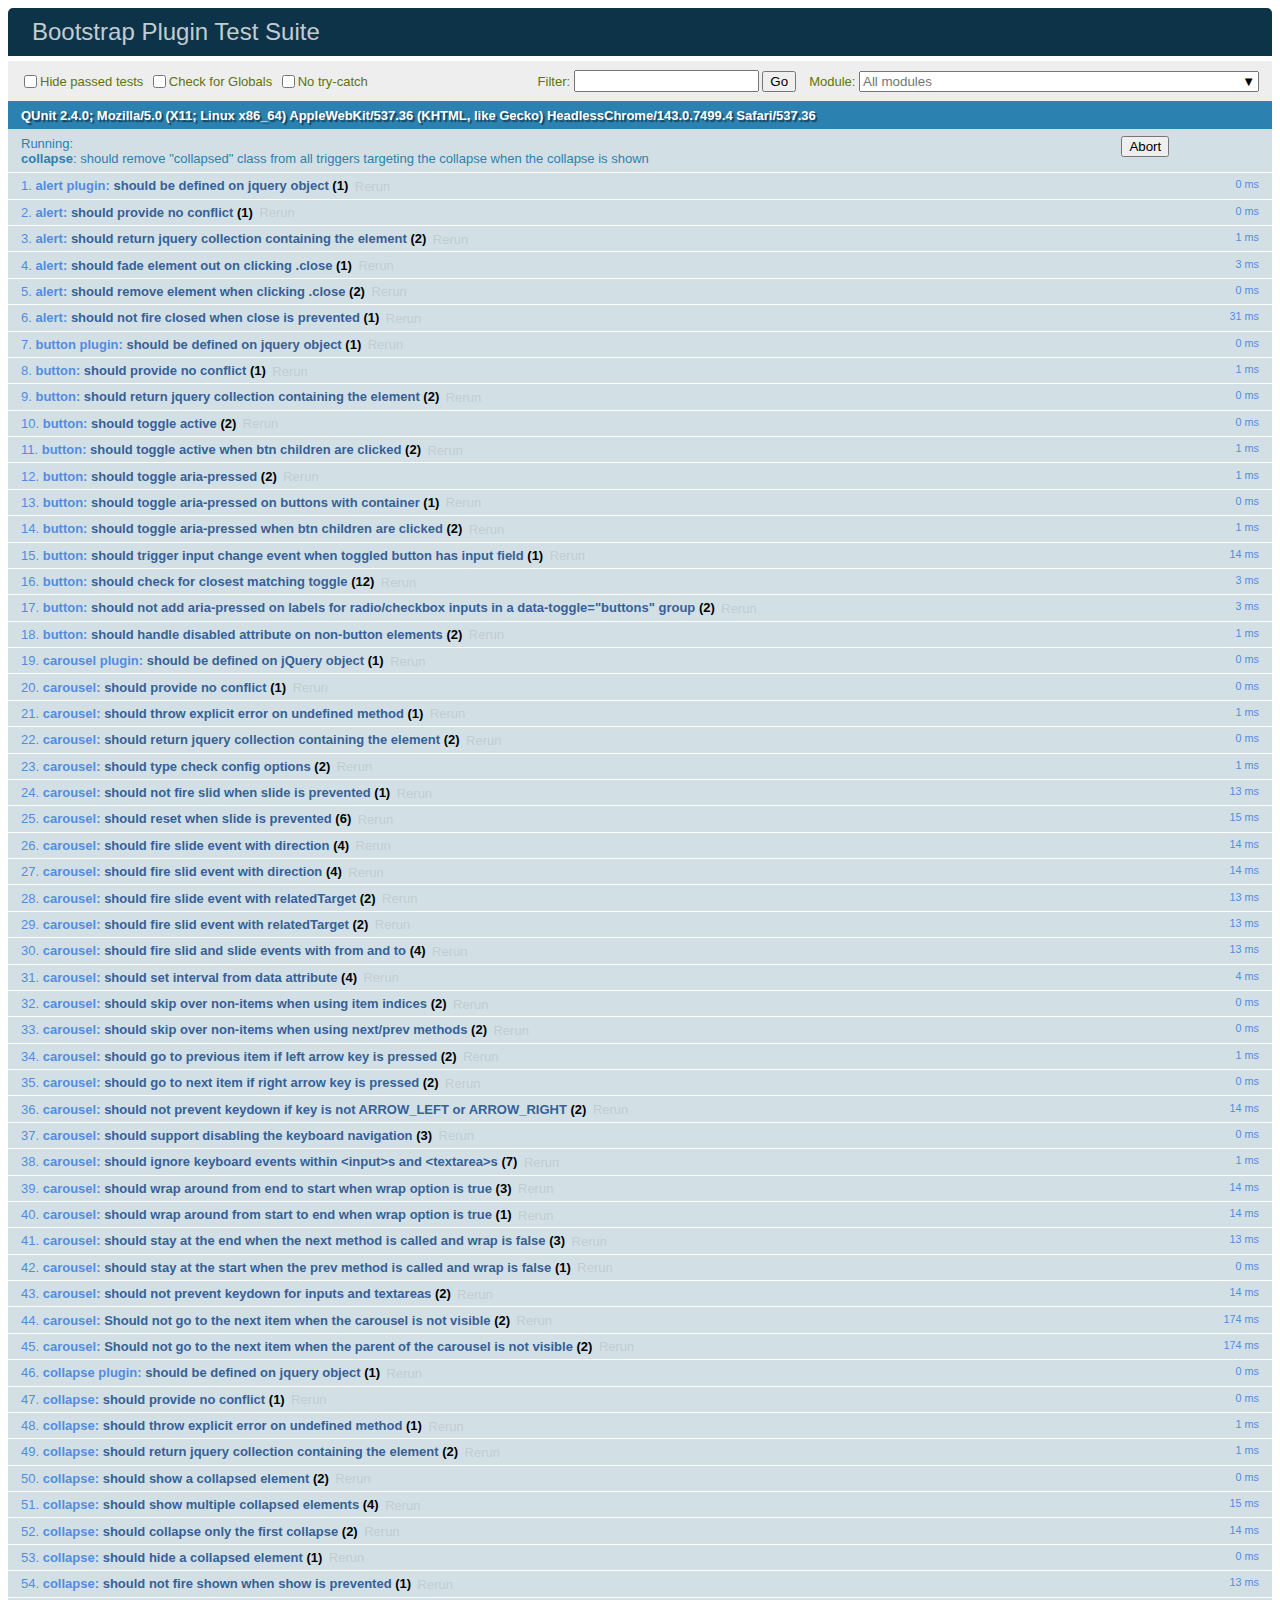
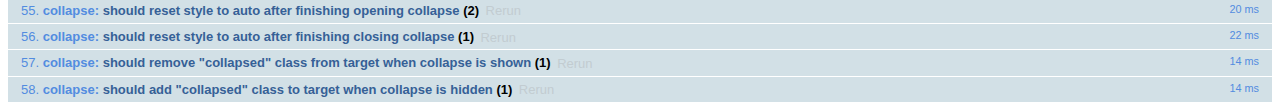
<file: mobile-code/vendor/bootstrap-4.0.0-beta.2/js/tests/index.html>
<!doctype html>
<html>
  <head>
    <meta charset="utf-8">
    <meta name="viewport" content="width=device-width, initial-scale=1, shrink-to-fit=no">
    <title>Bootstrap Plugin Test Suite</title>

    <!-- jQuery -->
    <script src="../../assets/js/vendor/jquery-slim.min.js"></script>
    <script src="../../assets/js/vendor/popper.min.js"></script>

    <!-- QUnit -->
    <link rel="stylesheet" href="vendor/qunit.css" media="screen">
    <script src="vendor/qunit.js"></script>

    <script>
      // Disable jQuery event aliases to ensure we don't accidentally use any of them
      [
        'blur',
        'focus',
        'focusin',
        'focusout',
        'resize',
        'scroll',
        'click',
        'dblclick',
        'mousedown',
        'mouseup',
        'mousemove',
        'mouseover',
        'mouseout',
        'mouseenter',
        'mouseleave',
        'change',
        'select',
        'submit',
        'keydown',
        'keypress',
        'keyup',
        'contextmenu'
      ].forEach(function(eventAlias) {
        $.fn[eventAlias] = function() {
          throw new Error('Using the ".' + eventAlias + '()" method is not allowed, so that Bootstrap can be compatible with custom jQuery builds which exclude the "event aliases" module that defines said method. See https://github.com/twbs/bootstrap/blob/master/CONTRIBUTING.md#js')
        }
      })

      // Require assert.expect in each test
      QUnit.config.requireExpects = true

      // See https://github.com/axemclion/grunt-saucelabs#test-result-details-with-qunit
      var log = []
      var testName

      QUnit.done(function(testResults) {
        var tests = []
        for (var i = 0; i < log.length; i++) {
          var details = log[i]
          tests.push({
            name: details.name,
            result: details.result,
            expected: details.expected,
            actual: details.actual,
            source: details.source
          })
        }
        testResults.tests = tests

        window.global_test_results = testResults
      })

      QUnit.testStart(function(testDetails) {
        QUnit.log(function(details) {
          if (!details.result) {
            details.name = testDetails.name
            log.push(details)
          }
        })
      })

      // Cleanup
      QUnit.testDone(function () {
        $('#modal-test, .modal-backdrop').remove()
      })

      // Display fixture on-screen on iOS to avoid false positives
      // See https://github.com/twbs/bootstrap/pull/15955
      if (/iPhone|iPad|iPod/.test(navigator.userAgent)) {
        QUnit.begin(function() {
          $('#qunit-fixture').css({ top: 0, left: 0 })
        })

        QUnit.done(function() {
          $('#qunit-fixture').css({ top: '', left: '' })
        })
      }
    </script>

    <!-- Transpiled Plugins -->
    <script src="../dist/util.js"></script>
    <script src="../dist/alert.js"></script>
    <script src="../dist/button.js"></script>
    <script src="../dist/carousel.js"></script>
    <script src="../dist/collapse.js"></script>
    <script src="../dist/dropdown.js"></script>
    <script src="../dist/modal.js"></script>
    <script src="../dist/scrollspy.js"></script>
    <script src="../dist/tab.js"></script>
    <script src="../dist/tooltip.js"></script>
    <script src="../dist/popover.js"></script>

    <!-- Unit Tests -->
    <script src="unit/alert.js"></script>
    <script src="unit/button.js"></script>
    <script src="unit/carousel.js"></script>
    <script src="unit/collapse.js"></script>
    <script src="unit/dropdown.js"></script>
    <script src="unit/modal.js"></script>
    <script src="unit/scrollspy.js"></script>
    <script src="unit/tab.js"></script>
    <script src="unit/tooltip.js"></script>
    <script src="unit/popover.js"></script>
  </head>
  <body>
    <div id="qunit-container">
      <div id="qunit"></div>
      <div id="qunit-fixture"></div>
    </div>
  </body>
</html>
</file>
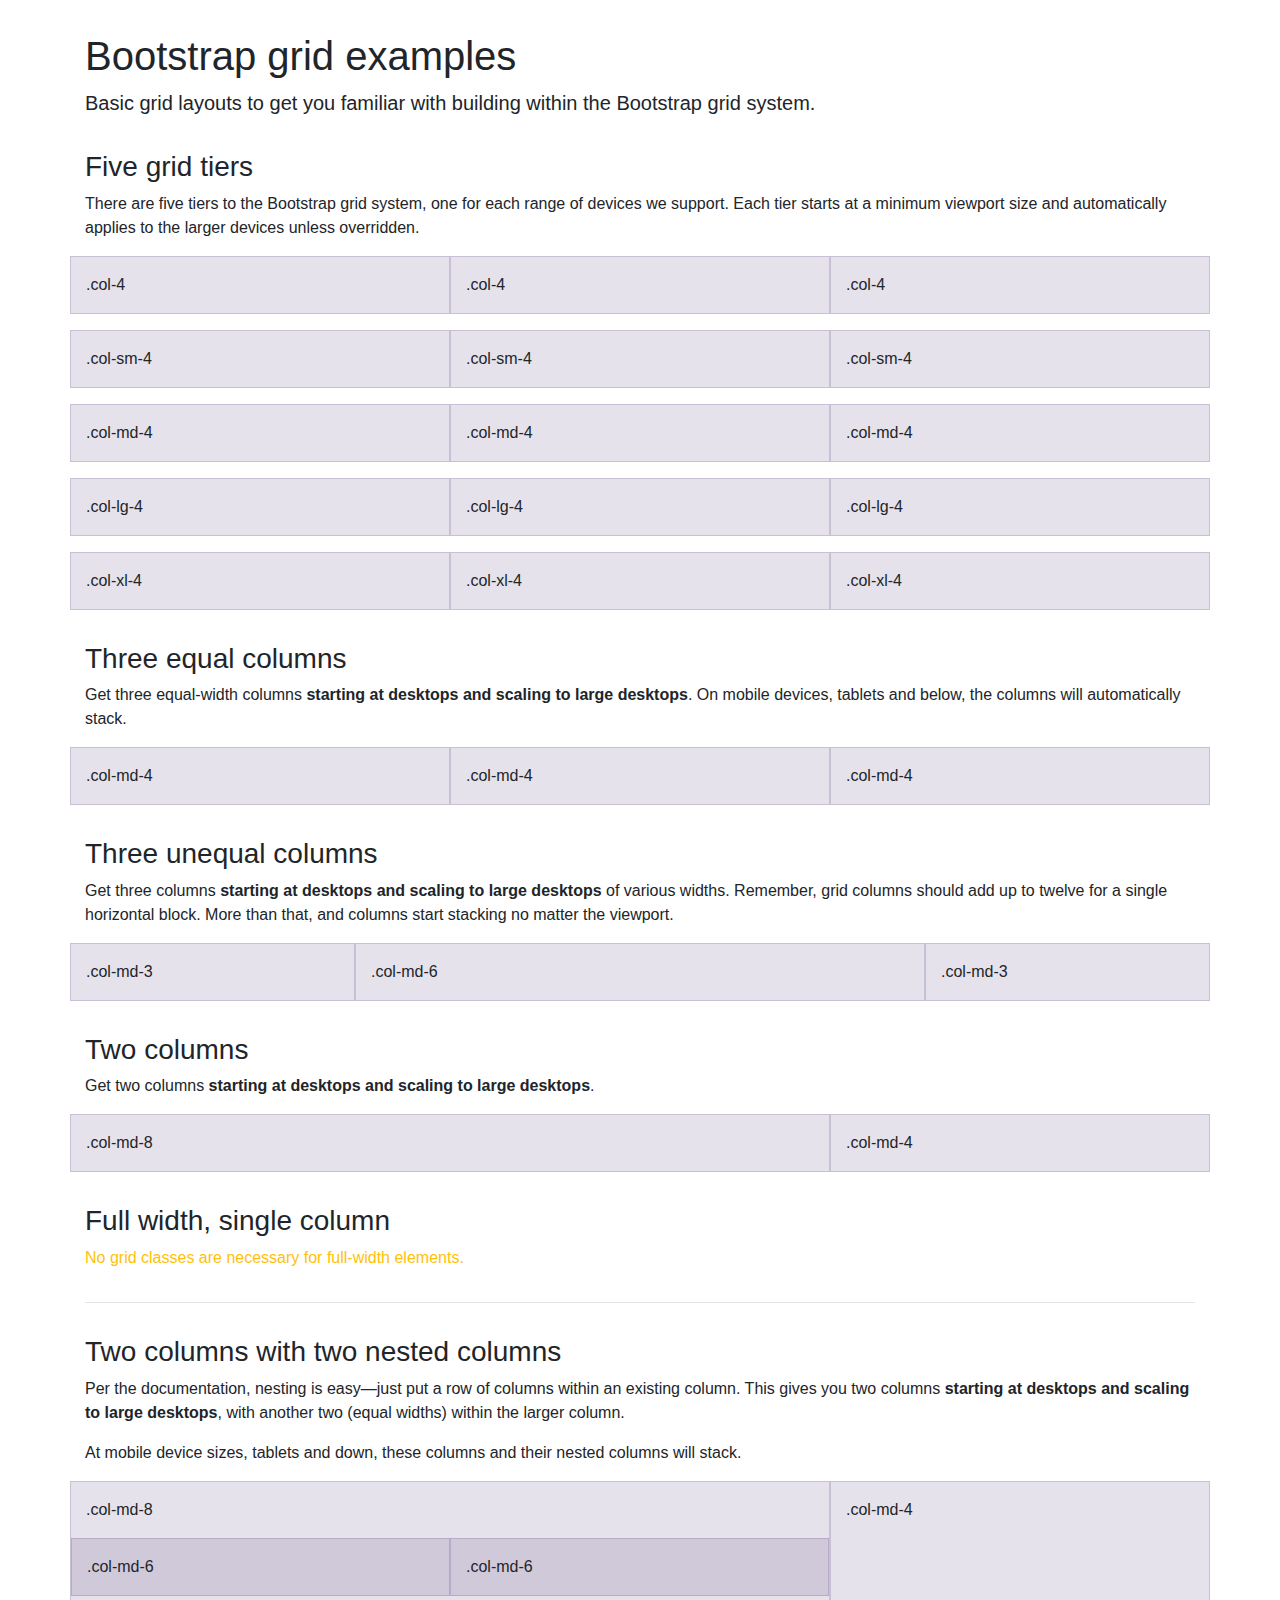
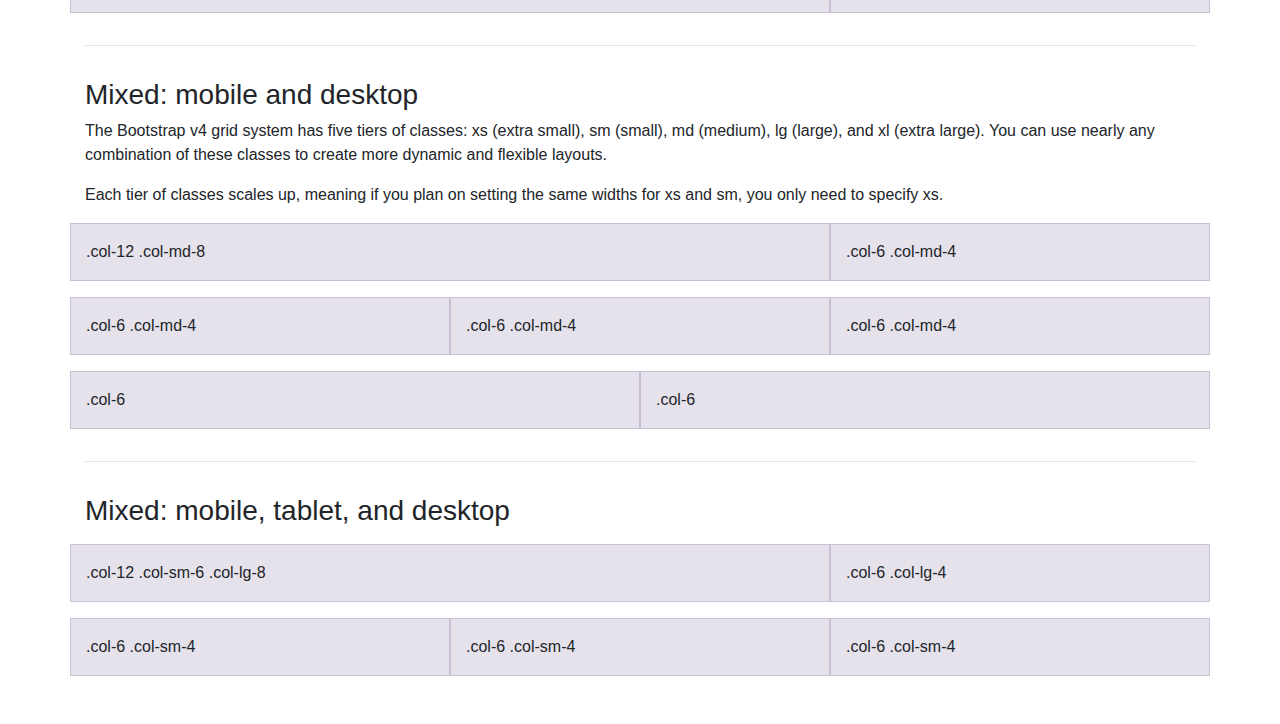
<file: mobile-code/vendor/bootstrap-4.0.0-beta.2/docs/4.0/examples/grid/index.html>
<!doctype html>
<html lang="en">
  <head>
    <meta charset="utf-8">
    <meta name="viewport" content="width=device-width, initial-scale=1, shrink-to-fit=no">
    <meta name="description" content="">
    <meta name="author" content="">
    <link rel="icon" href="../../../../favicon.ico">

    <title>Grid Template for Bootstrap</title>

    <!-- Bootstrap core CSS -->
    <link href="../../../../dist/css/bootstrap.min.css" rel="stylesheet">

    <!-- Custom styles for this template -->
    <link href="grid.css" rel="stylesheet">
  </head>

  <body>
    <div class="container">

      <h1>Bootstrap grid examples</h1>
      <p class="lead">Basic grid layouts to get you familiar with building within the Bootstrap grid system.</p>

      <h3>Five grid tiers</h3>
      <p>There are five tiers to the Bootstrap grid system, one for each range of devices we support. Each tier starts at a minimum viewport size and automatically applies to the larger devices unless overridden.</p>

      <div class="row">
        <div class="col-4">.col-4</div>
        <div class="col-4">.col-4</div>
        <div class="col-4">.col-4</div>
      </div>

      <div class="row">
        <div class="col-sm-4">.col-sm-4</div>
        <div class="col-sm-4">.col-sm-4</div>
        <div class="col-sm-4">.col-sm-4</div>
      </div>

      <div class="row">
        <div class="col-md-4">.col-md-4</div>
        <div class="col-md-4">.col-md-4</div>
        <div class="col-md-4">.col-md-4</div>
      </div>

      <div class="row">
        <div class="col-lg-4">.col-lg-4</div>
        <div class="col-lg-4">.col-lg-4</div>
        <div class="col-lg-4">.col-lg-4</div>
      </div>

      <div class="row">
        <div class="col-xl-4">.col-xl-4</div>
        <div class="col-xl-4">.col-xl-4</div>
        <div class="col-xl-4">.col-xl-4</div>
      </div>

      <h3>Three equal columns</h3>
      <p>Get three equal-width columns <strong>starting at desktops and scaling to large desktops</strong>. On mobile devices, tablets and below, the columns will automatically stack.</p>
      <div class="row">
        <div class="col-md-4">.col-md-4</div>
        <div class="col-md-4">.col-md-4</div>
        <div class="col-md-4">.col-md-4</div>
      </div>

      <h3>Three unequal columns</h3>
      <p>Get three columns <strong>starting at desktops and scaling to large desktops</strong> of various widths. Remember, grid columns should add up to twelve for a single horizontal block. More than that, and columns start stacking no matter the viewport.</p>
      <div class="row">
        <div class="col-md-3">.col-md-3</div>
        <div class="col-md-6">.col-md-6</div>
        <div class="col-md-3">.col-md-3</div>
      </div>

      <h3>Two columns</h3>
      <p>Get two columns <strong>starting at desktops and scaling to large desktops</strong>.</p>
      <div class="row">
        <div class="col-md-8">.col-md-8</div>
        <div class="col-md-4">.col-md-4</div>
      </div>

      <h3>Full width, single column</h3>
      <p class="text-warning">No grid classes are necessary for full-width elements.</p>

      <hr>

      <h3>Two columns with two nested columns</h3>
      <p>Per the documentation, nesting is easy—just put a row of columns within an existing column. This gives you two columns <strong>starting at desktops and scaling to large desktops</strong>, with another two (equal widths) within the larger column.</p>
      <p>At mobile device sizes, tablets and down, these columns and their nested columns will stack.</p>
      <div class="row">
        <div class="col-md-8">
          .col-md-8
          <div class="row">
            <div class="col-md-6">.col-md-6</div>
            <div class="col-md-6">.col-md-6</div>
          </div>
        </div>
        <div class="col-md-4">.col-md-4</div>
      </div>

      <hr>

      <h3>Mixed: mobile and desktop</h3>
      <p>The Bootstrap v4 grid system has five tiers of classes: xs (extra small), sm (small), md (medium), lg (large), and xl (extra large). You can use nearly any combination of these classes to create more dynamic and flexible layouts.</p>
      <p>Each tier of classes scales up, meaning if you plan on setting the same widths for xs and sm, you only need to specify xs.</p>
      <div class="row">
        <div class="col-12 col-md-8">.col-12 .col-md-8</div>
        <div class="col-6 col-md-4">.col-6 .col-md-4</div>
      </div>
      <div class="row">
        <div class="col-6 col-md-4">.col-6 .col-md-4</div>
        <div class="col-6 col-md-4">.col-6 .col-md-4</div>
        <div class="col-6 col-md-4">.col-6 .col-md-4</div>
      </div>
      <div class="row">
        <div class="col-6">.col-6</div>
        <div class="col-6">.col-6</div>
      </div>

      <hr>

      <h3>Mixed: mobile, tablet, and desktop</h3>
      <p></p>
      <div class="row">
        <div class="col-12 col-sm-6 col-lg-8">.col-12 .col-sm-6 .col-lg-8</div>
        <div class="col-6 col-lg-4">.col-6 .col-lg-4</div>
      </div>
      <div class="row">
        <div class="col-6 col-sm-4">.col-6 .col-sm-4</div>
        <div class="col-6 col-sm-4">.col-6 .col-sm-4</div>
        <div class="col-6 col-sm-4">.col-6 .col-sm-4</div>
      </div>

    </div> <!-- /container -->
  </body>
</html>
</file>
<file: mobile-code/vendor/bootstrap-4.0.0-beta.2/docs/4.0/examples/grid/grid.css>
body {
  padding-top: 2rem;
  padding-bottom: 2rem;
}

h3 {
  margin-top: 2rem;
}

.row {
  margin-bottom: 1rem;
}
.row .row {
  margin-top: 1rem;
  margin-bottom: 0;
}
[class*="col-"] {
  padding-top: 1rem;
  padding-bottom: 1rem;
  background-color: rgba(86,61,124,.15);
  border: 1px solid rgba(86,61,124,.2);
}

hr {
  margin-top: 2rem;
  margin-bottom: 2rem;
}
</file>
<file: mobile-code/vendor/bootstrap-4.0.0-beta.2/js/tests/vendor/qunit.css>
/*!
 * QUnit 2.4.0
 * https://qunitjs.com/
 *
 * Copyright jQuery Foundation and other contributors
 * Released under the MIT license
 * https://jquery.org/license
 *
 * Date: 2017-07-08T15:20Z
 */

/** Font Family and Sizes */

#qunit-tests, #qunit-header, #qunit-banner, #qunit-testrunner-toolbar, #qunit-filteredTest, #qunit-userAgent, #qunit-testresult {
	font-family: "Helvetica Neue Light", "HelveticaNeue-Light", "Helvetica Neue", Calibri, Helvetica, Arial, sans-serif;
}

#qunit-testrunner-toolbar, #qunit-filteredTest, #qunit-userAgent, #qunit-testresult, #qunit-tests li { font-size: small; }
#qunit-tests { font-size: smaller; }


/** Resets */

#qunit-tests, #qunit-header, #qunit-banner, #qunit-filteredTest, #qunit-userAgent, #qunit-testresult, #qunit-modulefilter {
	margin: 0;
	padding: 0;
}


/** Header (excluding toolbar) */

#qunit-header {
	padding: 0.5em 0 0.5em 1em;

	color: #8699A4;
	background-color: #0D3349;

	font-size: 1.5em;
	line-height: 1em;
	font-weight: 400;

	border-radius: 5px 5px 0 0;
}

#qunit-header a {
	text-decoration: none;
	color: #C2CCD1;
}

#qunit-header a:hover,
#qunit-header a:focus {
	color: #FFF;
}

#qunit-banner {
	height: 5px;
}

#qunit-filteredTest {
	padding: 0.5em 1em 0.5em 1em;
	color: #366097;
	background-color: #F4FF77;
}

#qunit-userAgent {
	padding: 0.5em 1em 0.5em 1em;
	color: #FFF;
	background-color: #2B81AF;
	text-shadow: rgba(0, 0, 0, 0.5) 2px 2px 1px;
}


/** Toolbar */

#qunit-testrunner-toolbar {
	padding: 0.5em 1em 0.5em 1em;
	color: #5E740B;
	background-color: #EEE;
}

#qunit-testrunner-toolbar .clearfix {
	height: 0;
	clear: both;
}

#qunit-testrunner-toolbar label {
	display: inline-block;
}

#qunit-testrunner-toolbar input[type=checkbox],
#qunit-testrunner-toolbar input[type=radio] {
	margin: 3px;
	vertical-align: -2px;
}

#qunit-testrunner-toolbar input[type=text] {
	box-sizing: border-box;
	height: 1.6em;
}

.qunit-url-config,
.qunit-filter,
#qunit-modulefilter {
	display: inline-block;
	line-height: 2.1em;
}

.qunit-filter,
#qunit-modulefilter {
	float: right;
	position: relative;
	margin-left: 1em;
}

.qunit-url-config label {
	margin-right: 0.5em;
}

#qunit-modulefilter-search {
	box-sizing: border-box;
	width: 400px;
}

#qunit-modulefilter-search-container:after {
	position: absolute;
	right: 0.3em;
	content: "\25bc";
	color: black;
}

#qunit-modulefilter-dropdown {
	/* align with #qunit-modulefilter-search */
	box-sizing: border-box;
	width: 400px;
	position: absolute;
	right: 0;
	top: 50%;
	margin-top: 0.8em;

	border: 1px solid #D3D3D3;
	border-top: none;
	border-radius: 0 0 .25em .25em;
	color: #000;
	background-color: #F5F5F5;
	z-index: 99;
}

#qunit-modulefilter-dropdown a {
	color: inherit;
	text-decoration: none;
}

#qunit-modulefilter-dropdown .clickable.checked {
	font-weight: bold;
	color: #000;
	background-color: #D2E0E6;
}

#qunit-modulefilter-dropdown .clickable:hover {
	color: #FFF;
	background-color: #0D3349;
}

#qunit-modulefilter-actions {
	display: block;
	overflow: auto;

	/* align with #qunit-modulefilter-dropdown-list */
	font: smaller/1.5em sans-serif;
}

#qunit-modulefilter-dropdown #qunit-modulefilter-actions > * {
	box-sizing: border-box;
	max-height: 2.8em;
	display: block;
	padding: 0.4em;
}

#qunit-modulefilter-dropdown #qunit-modulefilter-actions > button {
	float: right;
	font: inherit;
}

#qunit-modulefilter-dropdown #qunit-modulefilter-actions > :last-child {
	/* insert padding to align with checkbox margins */
	padding-left: 3px;
}

#qunit-modulefilter-dropdown-list {
	max-height: 200px;
	overflow-y: auto;
	margin: 0;
	border-top: 2px groove threedhighlight;
	padding: 0.4em 0 0;
	font: smaller/1.5em sans-serif;
}

#qunit-modulefilter-dropdown-list li {
	white-space: nowrap;
	overflow: hidden;
	text-overflow: ellipsis;
}

#qunit-modulefilter-dropdown-list .clickable {
	display: block;
	padding-left: 0.15em;
}


/** Tests: Pass/Fail */

#qunit-tests {
	list-style-position: inside;
}

#qunit-tests li {
	padding: 0.4em 1em 0.4em 1em;
	border-bottom: 1px solid #FFF;
	list-style-position: inside;
}

#qunit-tests > li {
	display: none;
}

#qunit-tests li.running,
#qunit-tests li.pass,
#qunit-tests li.fail,
#qunit-tests li.skipped,
#qunit-tests li.aborted {
	display: list-item;
}

#qunit-tests.hidepass {
	position: relative;
}

#qunit-tests.hidepass li.running,
#qunit-tests.hidepass li.pass:not(.todo) {
	visibility: hidden;
	position: absolute;
	width:   0;
	height:  0;
	padding: 0;
	border:  0;
	margin:  0;
}

#qunit-tests li strong {
	cursor: pointer;
}

#qunit-tests li.skipped strong {
	cursor: default;
}

#qunit-tests li a {
	padding: 0.5em;
	color: #C2CCD1;
	text-decoration: none;
}

#qunit-tests li p a {
	padding: 0.25em;
	color: #6B6464;
}
#qunit-tests li a:hover,
#qunit-tests li a:focus {
	color: #000;
}

#qunit-tests li .runtime {
	float: right;
	font-size: smaller;
}

.qunit-assert-list {
	margin-top: 0.5em;
	padding: 0.5em;

	background-color: #FFF;

	border-radius: 5px;
}

.qunit-source {
	margin: 0.6em 0 0.3em;
}

.qunit-collapsed {
	display: none;
}

#qunit-tests table {
	border-collapse: collapse;
	margin-top: 0.2em;
}

#qunit-tests th {
	text-align: right;
	vertical-align: top;
	padding: 0 0.5em 0 0;
}

#qunit-tests td {
	vertical-align: top;
}

#qunit-tests pre {
	margin: 0;
	white-space: pre-wrap;
	word-wrap: break-word;
}

#qunit-tests del {
	color: #374E0C;
	background-color: #E0F2BE;
	text-decoration: none;
}

#qunit-tests ins {
	color: #500;
	background-color: #FFCACA;
	text-decoration: none;
}

/*** Test Counts */

#qunit-tests b.counts                       { color: #000; }
#qunit-tests b.passed                       { color: #5E740B; }
#qunit-tests b.failed                       { color: #710909; }

#qunit-tests li li {
	padding: 5px;
	background-color: #FFF;
	border-bottom: none;
	list-style-position: inside;
}

/*** Passing Styles */

#qunit-tests li li.pass {
	color: #3C510C;
	background-color: #FFF;
	border-left: 10px solid #C6E746;
}

#qunit-tests .pass                          { color: #528CE0; background-color: #D2E0E6; }
#qunit-tests .pass .test-name               { color: #366097; }

#qunit-tests .pass .test-actual,
#qunit-tests .pass .test-expected           { color: #999; }

#qunit-banner.qunit-pass                    { background-color: #C6E746; }

/*** Failing Styles */

#qunit-tests li li.fail {
	color: #710909;
	background-color: #FFF;
	border-left: 10px solid #EE5757;
	white-space: pre;
}

#qunit-tests > li:last-child {
	border-radius: 0 0 5px 5px;
}

#qunit-tests .fail                          { color: #000; background-color: #EE5757; }
#qunit-tests .fail .test-name,
#qunit-tests .fail .module-name             { color: #000; }

#qunit-tests .fail .test-actual             { color: #EE5757; }
#qunit-tests .fail .test-expected           { color: #008000; }

#qunit-banner.qunit-fail                    { background-color: #EE5757; }


/*** Aborted tests */
#qunit-tests .aborted { color: #000; background-color: orange; }
/*** Skipped tests */

#qunit-tests .skipped {
	background-color: #EBECE9;
}

#qunit-tests .qunit-todo-label,
#qunit-tests .qunit-skipped-label {
	background-color: #F4FF77;
	display: inline-block;
	font-style: normal;
	color: #366097;
	line-height: 1.8em;
	padding: 0 0.5em;
	margin: -0.4em 0.4em -0.4em 0;
}

#qunit-tests .qunit-todo-label {
	background-color: #EEE;
}

/** Result */

#qunit-testresult {
	color: #2B81AF;
	background-color: #D2E0E6;

	border-bottom: 1px solid #FFF;
}
#qunit-testresult .clearfix {
	height: 0;
	clear: both;
}
#qunit-testresult .module-name {
	font-weight: 700;
}
#qunit-testresult-display {
	padding: 0.5em 1em 0.5em 1em;
	width: 85%;
	float:left;
}
#qunit-testresult-controls {
	padding: 0.5em 1em 0.5em 1em;
  width: 10%;
	float:left;
}

/** Fixture */

#qunit-fixture {
	position: absolute;
	top: -10000px;
	left: -10000px;
	width: 1000px;
	height: 1000px;
}
</file>
